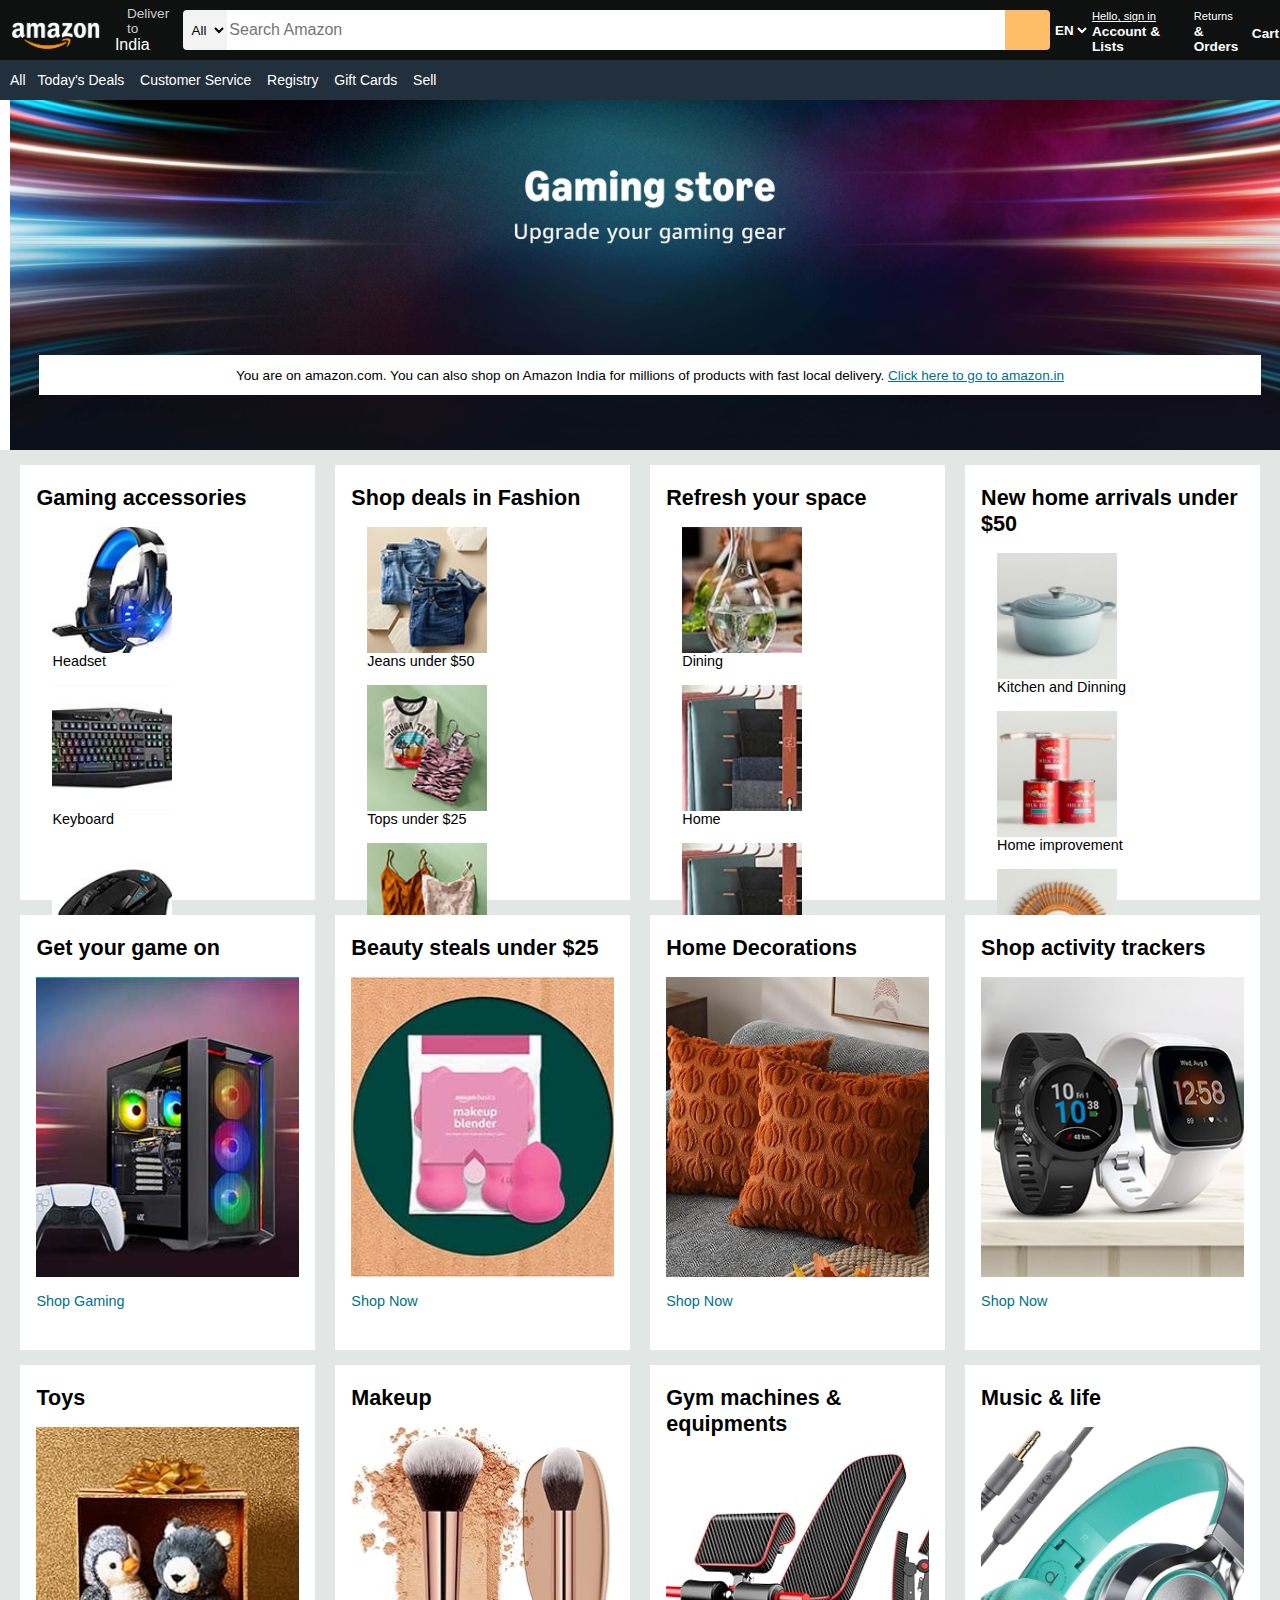
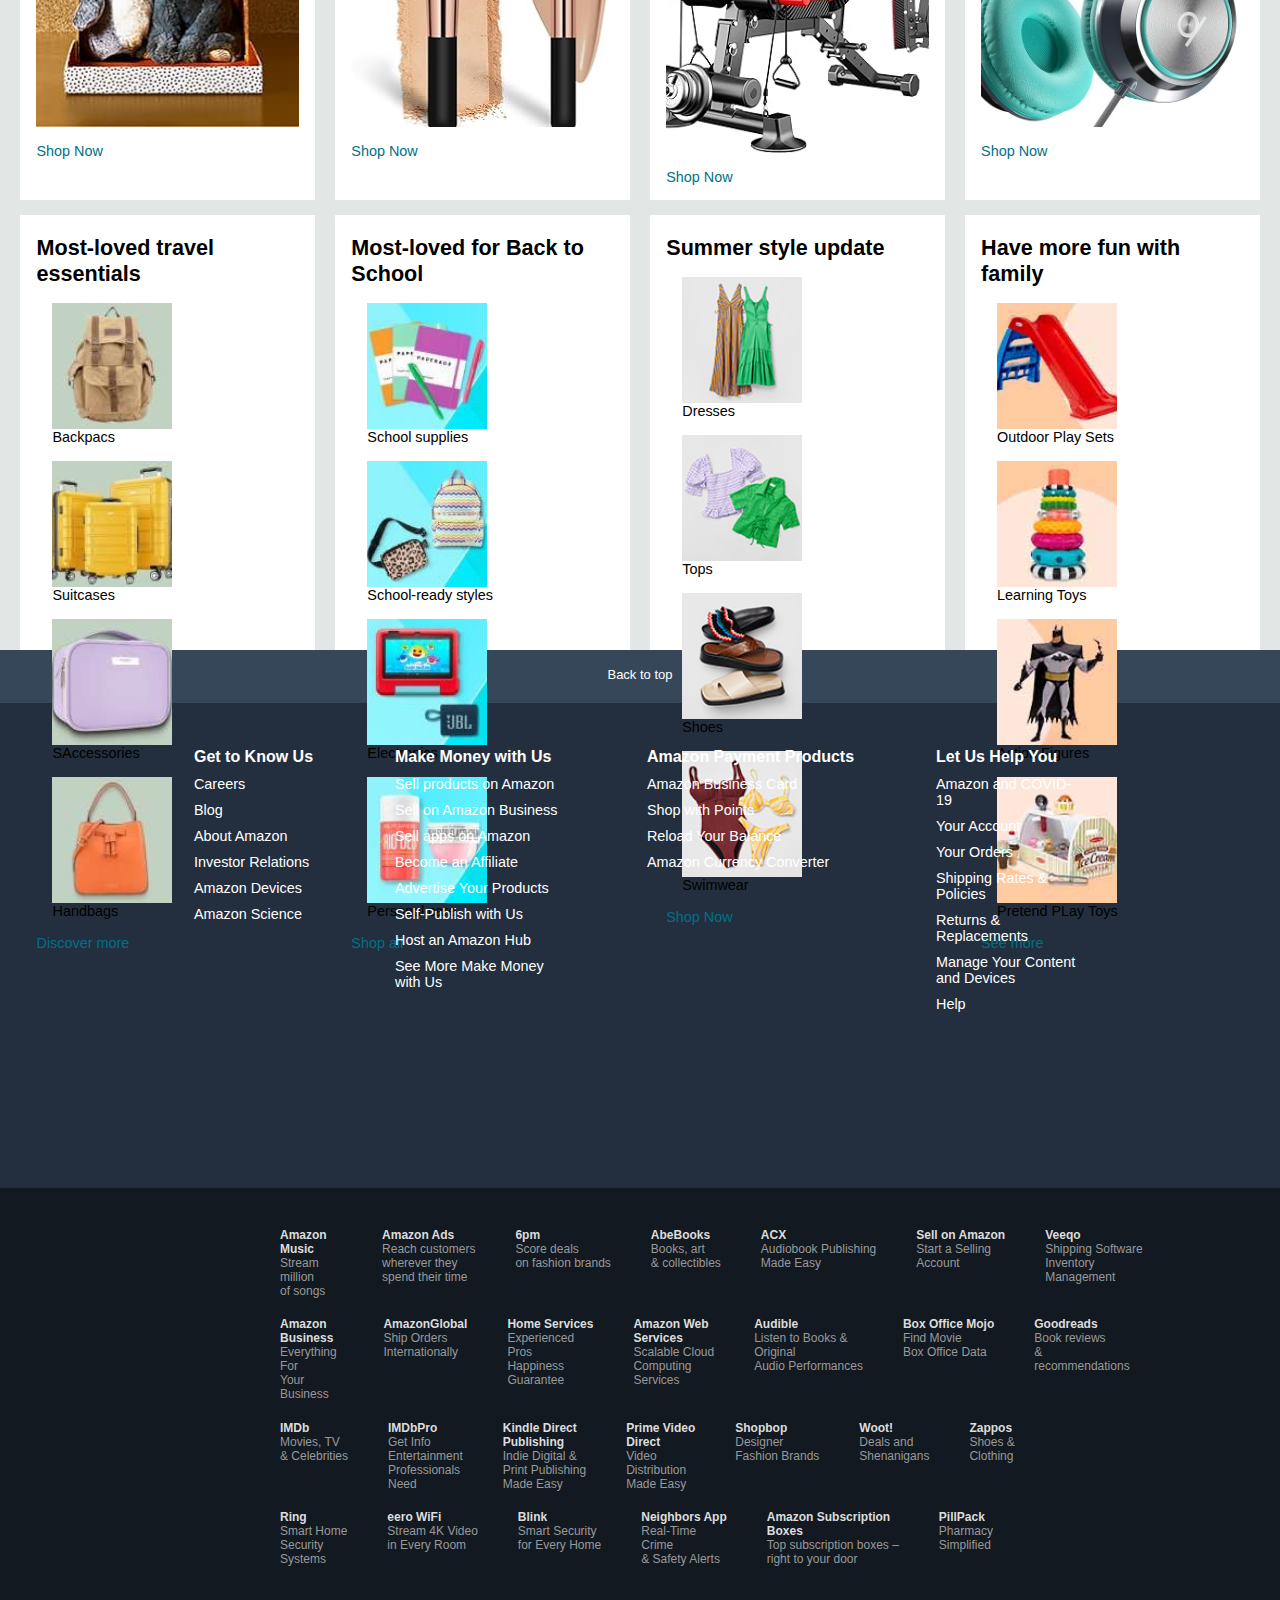
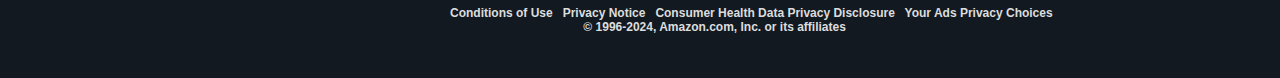
<file: index.html>
<!DOCTYPE html>
<html lang="en">
<head>
    <meta charset="UTF-8">
    <meta name="viewport" content="width=device-width, initial-scale=1.0">
    <title>Amazon</title>
    <link rel="stylesheet" href="https://cdnjs.cloudflare.com/ajax/libs/font-awesome/6.6.0/css/all.min.css" integrity="sha512-Kc323vGBEqzTmouAECnVceyQqyqdsSiqLQISBL29aUW4U/M7pSPA/gEUZQqv1cwx4OnYxTxve5UMg5GT6L4JJg==" crossorigin="anonymous" referrerpolicy="no-referrer" />
    <link rel="stylesheet" href="styles.css">
</head>
<body>
    <header>


        <div class="navbar">
            <div class="nav-logo border">
                <div class="logo"></div>
            </div>
            <div class="nav-address border">
                <p class="add-first">Deliver to</p>
                <div class="add-icon">
                    <i class="fa-solid fa-location-dot"></i>
                    <p class="add-sec">India</p>
                </div>
            </div>
            <div class="nav-search">
                <select class="search-select">
                    <option>All</option>
                </select>
                <input placeholder="Search Amazon" class="search-input">
                <div class="search-icon">
                    <i class="fa-solid fa-magnifying-glass"></i>
                </div>
            </div>
            <div class="nav-language">
                <div>
                    <p> </p>
                </div>
                <div class="nav-sym border">
                    <i class="fa-solid fa-flag-usa"></i>
                    <select class="search-lang">
                    <option>EN</option>
                </select>
                </div>
            </div>
            <div class="nav-signin border">
                <p><span><a href="signin.html">Hello, sign in</a></span></p>
                <p class="nav-same">Account & Lists</p>
            </div>
            <div class="nav-order border">
                <p><span>Returns</span></p>
                <p class="nav-same">& Orders </p>
            </div>
            <div class="nav-cart border">
                <i class="fa-solid fa-cart-shopping"></i>
                Cart
            </div>
        </div>


        <div class="pannel">
            <div class="pannel-all">
                <i class="fa-solid fa-bars"></i>
                All
            </div>
            <div class="pannel-buttons">
                <p>Today's Deals</p>
                <p>Customer Service</p>
                <p>Registry</p>
                <p>Gift Cards</p>
                <p>Sell</p>
            </div>
        </div>
    </header>
    <div class="background-container">
    <div class="background-section">
        <div class="background-mssg"><p>You are on amazon.com. You can also shop on Amazon India for millions of products with fast local delivery. <a href="https://www.amazon.in/">Click here to go to amazon.in</a></p></div>
    </div>
    </div>
    <div class="main-section">
        <div class="box">
            <div class="box-content">
                <h2>Gaming accessories</h2>
                <div class="in-box">
                <div class="in-box-manag">
                <div class="box-imageeee" style="background-image: url(b1i1.jpg);"></div>
                Headset
                </div>
                <div class="in-box-manag">
                <div class="box-imageeee" style="background-image: url(b1i2.jpg);"></div>
                Keyboard   
                </div>
                <div class="in-box-manag">
                <div class="box-imageeee" style="background-image: url(b1i3.jpg);"></div>
                Computer mice
                </div>
                <div class="in-box-manag">
                <div class="box-imageeee" style="background-image: url(b1i4.jpg);"></div>
                Chairs
                </div>
                </div>
                <p>See more</p>
            </div>
        </div>
        <div class="box">
            <div class="box-content">
                <h2>Shop deals in Fashion</h2>
                <div class="in-box">
                <div class="in-box-manag">
                <div class="box-imageeee" style="background-image: url(b2i1.jpg);"></div>
                Jeans under $50
                </div>
                <div class="in-box-manag">
                <div class="box-imageeee" style="background-image: url(b2i2.jpg);"></div>
                Tops under $25 
                </div>
                <div class="in-box-manag">
                <div class="box-imageeee" style="background-image: url(b2i3.jpg);"></div>
                Dresses under $50
                </div>
                <div class="in-box-manag">
                <div class="box-imageeee" style="background-image: url(b2i4.jpg);"></div>
                Shoes under $50
                </div>
                </div>
                <p>See all deals</p>
            </div>
        </div>
        <div class="box">
            <div class="box-content">
                <h2>Refresh your space</h2>
                <div class="in-box">
                <div class="in-box-manag">
                <div class="box-imageeee" style="background-image: url(b3i1.jpg);"></div>
                Dining
                </div>
                <div class="in-box-manag">
                <div class="box-imageeee" style="background-image: url(b3i2.jpg);"></div>
                Home  
                </div>
                <div class="in-box-manag">
                <div class="box-imageeee" style="background-image: url(b3i2.jpg);"></div>
                Kitchen
                </div>
                <div class="in-box-manag">
                <div class="box-imageeee" style="background-image: url(b3i4.jpg);"></div>
                Health and Beauty
                </div>
                </div>
                <p>See more</p>
            </div>
        </div>
        <div class="box">
            <div class="box-content">
                <h2>New home arrivals under $50</h2>
                <div class="in-box">
                <div class="in-box-manag">
                <div class="box-imageeee" style="background-image: url(b4i1.jpg);"></div>
                Kitchen and Dinning
                </div>
                <div class="in-box-manag">
                <div class="box-imageeee" style="background-image: url(b4i2.jpg);"></div>
                Home improvement 
                </div>
                <div class="in-box-manag">
                <div class="box-imageeee" style="background-image: url(b4i3.jpg);"></div>
                Décor
                </div>
                <div class="in-box-manag">
                <div class="box-imageeee" style="background-image: url(b4i4.jpg);"></div>
                Bedding & bath
                </div>
                </div>
                <p>Shop the latest from home</p>
            </div>
        </div>
        <div class="box">
            <div class="box-content">
            <h2>Get your game on</h2>
            <div class="box-image" style="background-image: url(box1.jpg);"></div>
            <p>Shop Gaming</p>
            </div>
        </div>
        <div class="box">
            <div class="box-content">
                <h2>Beauty steals under $25</h2>
                <div class="box-image" style="background-image: url(box2.jpg);"></div>
                <p>Shop Now</p>
                </div>
        </div>
        <div class="box">
            <div class="box-content">
                <h2>Home Decorations</h2>
                <div class="box-image" style="background-image: url(box3.jpg);"></div>
                <p>Shop Now</p>
                </div>
        </div>
        <div class="box">
            <div class="box-content">
                <h2>Shop activity trackers</h2>
                <div class="box-image" style="background-image: url(box4.jpg);"></div>
                <p>Shop Now</p>
                </div>
        </div>
        
        <div class="box">
            <div class="box-content">
            <h2>Toys</h2>
            <div class="box-image" style="background-image: url(box5.jpg);"></div>
            <p>Shop Now</p>
            </div>
        </div>
        <div class="box">
            <div class="box-content">
                <h2>Makeup</h2>
                <div class="box-image" style="background-image: url(box6.jpg);"></div>
                <p>Shop Now</p>
                </div>
        </div>
        <div class="box">
            <div class="box-content">
                <h2>Gym machines & equipments</h2>
                <div class="box-image" style="background-image: url(box7.jpg);"></div>
                <p>Shop Now</p>
                </div>
        </div>
        <div class="box">
            <div class="box-content">
                <h2>Music & life</h2>
                <div class="box-image" style="background-image: url(box8.jpg);"></div>
                <p>Shop Now</p>
                </div>
        </div>
        <div class="box">
            <div class="box-content">
                <h2>Most-loved travel essentials</h2>
                <div class="in-box">
                <div class="in-box-manag">
                <div class="box-imageeee" style="background-image: url(b5i1.jpg);"></div>
                Backpacs
                </div>
                <div class="in-box-manag">
                <div class="box-imageeee" style="background-image: url(b5i2.jpg);"></div>
                Suitcases
                </div>
                <div class="in-box-manag">
                <div class="box-imageeee" style="background-image: url(b5i3.jpg);"></div>
                SAccessories
                </div>
                <div class="in-box-manag">
                <div class="box-imageeee" style="background-image: url(b5i4.jpg);"></div>
                Handbags
                </div>
                </div>
                <p>Discover more</p>
            </div>
        </div>
        <div class="box">
            <div class="box-content">
                <h2>Most-loved for Back to School</h2>
                <div class="in-box">
                <div class="in-box-manag">
                <div class="box-imageeee" style="background-image: url(b6i1.jpg);"></div>
                School supplies
                </div>
                <div class="in-box-manag">
                <div class="box-imageeee" style="background-image: url(b6i2.jpg);"></div>
                School-ready styles 
                </div>
                <div class="in-box-manag">
                <div class="box-imageeee" style="background-image: url(b6i3.jpg);"></div>
                Electronics
                </div>
                <div class="in-box-manag">
                <div class="box-imageeee" style="background-image: url(b6i4.jpg);"></div>
                Personal care
                </div>
                </div>
                <p>Shop all</p>
            </div>
        </div>
        <div class="box">
            <div class="box-content">
                <h2>Summer style update</h2>
                <div class="in-box">
                <div class="in-box-manag">
                <div class="box-imageeee" style="background-image: url(b7i1.jpg);"></div>
                Dresses
                </div>
                <div class="in-box-manag">
                <div class="box-imageeee" style="background-image: url(b7i2.jpg);"></div>
                Tops
                </div>
                <div class="in-box-manag">
                <div class="box-imageeee" style="background-image: url(b7i3.jpg);"></div>
                Shoes
                </div>
                <div class="in-box-manag">
                <div class="box-imageeee" style="background-image: url(b7i4.jpg);"></div>
                Swimwear
                </div>
                </div>
                <p>Shop Now</p>
            </div>
        </div>
        <div class="box">
            <div class="box-content">
                <h2>Have more fun with family</h2>
                <div class="in-box">
                <div class="in-box-manag">
                <div class="box-imageeee" style="background-image: url(b8i1.jpg);"></div>
                Outdoor Play Sets
                </div>
                <div class="in-box-manag">
                <div class="box-imageeee" style="background-image: url(b8i2.jpg);"></div>
                Learning Toys   
                </div>
                <div class="in-box-manag">
                <div class="box-imageeee" style="background-image: url(b8i3.jpg);"></div>
                Action Figures
                </div>
                <div class="in-box-manag">
                <div class="box-imageeee" style="background-image: url(b8i4.jpg);"></div>
                Pretend PLay Toys
                </div>
                </div>
                <p>See more</p>
            </div>
        </div>
    </div>
    <footer>
        <div class="footer-one">
            Back to top
        </div>
        <div class="footer-two">
            <div class="one">
                <h2>Get to Know Us</h2>
                <p>Careers</p>
                <p>Blog</p>
                <p>About Amazon</p>
                <p>Investor Relations</p>
                <p>Amazon Devices</p>
                <p>Amazon Science</p>
            </div>
            <div class="one three">
                <h2>Make Money with Us</h2>
                <p>Sell products on Amazon</p>
                <p>Sell on Amazon Business</p>
                <p>Sell apps on Amazon</p>
                <p>Become an Affiliate</p>
                <p>Advertise Your Products</p>
                <p>Self-Publish with Us</p>
                <p>Host an Amazon Hub</p>
                <p>See More Make Money with Us</p>
            </div>
            <div class="one">
                <h2>Amazon Payment Products</h2>
                <p>Amazon Business Card</p>
                <p>Shop with Points</p>
                <p>Reload Your Balance</p>
                <p>Amazon Currency Converter</p>
            </div>
            <div class="one two">
                <h2>Let Us Help You</h2>
                <p>Amazon and COVID-19</p>
                <p>Your Account</p>
                <p>Your Orders</p>
                <p>Shipping Rates & Policies</p>
                <p>Returns & Replacements</p>
                <p>Manage Your Content and Devices</p>
                <p>Help</p>
            </div>
        </div>
        <div class="footer-three">
            <div class="info1">
                <div class="info-data data1">
<h1><pre>Amazon 
Music</pre></h1>
<pre>Stream 
million
of songs     </pre>
                </div>
                <div class="info-data data2">
<h1><pre>Amazon Ads</pre></h1>
<pre>Reach customers
wherever they
spend their time</pre>
                </div>
                <div class="info-data data3">
<h1><pre>6pm</pre></h1>
<pre>Score deals 
on fashion brands</pre>
                </div>
                <div class="info-data data4">
<h1><pre>AbeBooks</pre></h1>
<pre>Books, art
& collectibles</pre>
                </div>
                <div class="info-data data5">
<h1><pre>ACX</pre></h1>
<pre>Audiobook Publishing
Made Easy</pre>
                </div>
                <div class="info-data data6">
<h1><pre>Sell on Amazon</pre></h1>
<pre>Start a Selling
Account</pre>
                </div>
                <div class="info-data data7">
<h1><pre>Veeqo</pre></h1>
<pre>Shipping Software
Inventory
Management</pre>
                </div>
            </div>
            <div class="info2">
                <div class="info-data data1">
<h1><pre>Amazon
Business</pre></h1>
<pre>Everything  
For
Your 
Business</pre>
                </div>
                <div class="info-data data2">
<h1><pre>AmazonGlobal</pre></h1>
<pre>Ship Orders
Internationally</pre>
                </div>
                <div class="info-data data3">
<h1><pre>Home Services</pre></h1>
<pre>Experienced 
Pros
Happiness
Guarantee</pre>
                </div>
                 <div class="info-data data4">
<h1><pre>Amazon Web
Services</pre></h1>
<pre>Scalable Cloud
Computing
Services</pre>
                </div>
                <div class="info-data data5">
<h1><pre>Audible</pre></h1>
<pre>Listen to Books & 
Original
Audio Performances</pre>
                </div>
                <div class="info-data data6">
<h1><pre>Box Office Mojo</pre></h1>
<pre>Find Movie
Box Office Data</pre>
                </div>
                <div class="info-data data7">
<h1><pre>Goodreads</pre></h1>
<pre>Book reviews
&
recommendations</pre>
                </div>
            </div>
            <div class="info3">
                <div class="info-data data1">
<h1><pre>IMDb</pre></h1>
<pre>Movies, TV
& Celebrities</pre>
                </div>
                <div class="info-data data2">
<h1><pre>IMDbPro</pre></h1>
<pre>Get Info
Entertainment
Professionals
Need</pre>
                </div>
                <div class="info-data data3">
<h1><pre>Kindle Direct
Publishing</pre></h1>
<pre>Indie Digital &
Print Publishing
Made Easy</pre>
                </div>
                 <div class="info-data data4">
<h1><pre>Prime Video
Direct</pre></h1>
<pre>Video
Distribution
Made Easy</pre>
                </div>
                <div class="info-data data5">
<h1><pre>Shopbop</pre></h1>
<pre>Designer
Fashion Brands</pre>
                </div>
                <div class="info-data data6">
<h1><pre>Woot!</pre></h1>
<pre>Deals and
Shenanigans</pre>
                </div>
                <div class="info-data data7">
<h1><pre>Zappos</pre></h1>
<pre>Shoes &
Clothing</pre>
                </div>
            </div>
            <div class="info4">
                <div class="info-data data1">
<h1><pre>Ring</pre></h1>
<pre>Smart Home
Security
Systems</pre>
                </div>
                <div class="info-data data2">
<h1><pre>eero WiFi</pre></h1>
<pre>Stream 4K Video
in Every Room</pre>
                </div>
                <div class="info-data data3">
<h1><pre>Blink</pre></h1>
<pre>Smart Security
for Every Home</pre>
                </div>
                 <div class="info-data data4">
<h1><pre>Neighbors App</pre></h1>
<pre>Real-Time
Crime
& Safety Alerts</pre>
                </div>
                <div class="info-data data5">
<h1><pre>Amazon Subscription
Boxes</pre></h1>
<pre>Top subscription boxes –
right to your door</pre>
                </div>
                <div class="info-data data6">
<h1><pre>PillPack</pre></h1>
<pre>Pharmacy
Simplified</pre>
                </div>
            </div>
                <div class="ending">
<h1>
<pre>Conditions of Use   Privacy Notice   Consumer Health Data Privacy Disclosure   Your Ads Privacy Choices
                                        © 1996-2024, Amazon.com, Inc. or its affiliates
</pre>
</h1>
                </div>
    </footer>
    <script src="script.js"></script
</body>
</html>
</file>
<file: styles.css>
*{
    margin:0;
    font-family: Arial;
    border: border-box;
}

.navbar {
    height: 60px;
    background-color: #0f1111;
    color:white;
    display: flex;
    align-items: center;
    justify-content: space-evenly;
}
/*nav box1*/
.nav-logo {
    height: 50px;
    width: 113px;
}
.logo {
    background-image: url("amazon_logo.png");
    height: 50px;
    width: 100%;
    background-size: cover;
}

.border {
    border: 1.5px solid transparent;
}
.border:hover {
    border: 1.5px solid white;
}
/*nav box2*/
.add-first {
    font-size: 0.85rem;
    color: #cccccc;
    margin-left: 15px;
}
.add-sec{
    font-size: 1rem;
    color: white;
    margin-left: 3px;
}
.add-icon{
    display: flex;
    align-items: center;
}
/*nav box3*/
.nav-search{
    display: flex;
    justify-content: space-evenly;
    width: 900px;
    height: 40px;
    border-radius: 4px;
}
.search-select{
    background-color: #f3f3f3;
    width: 50px;
    text-align: center;
    border-top-left-radius: 4px;
    border-bottom-left-radius: 4px;
    border: none;
}
.search-input{
    width: 100%;
    font-size: 1rem;
    border: none;
}
.search-icon{
    width: 50px;
    display: flex;
    justify-content: center;
    align-items: center;
    font-size: 1.2rem;
    background-color: #febd68;
    border-top-right-radius: 4px;
    border-bottom-right-radius: 4px;
    color: #0f1111;
}
.nav-search:hover{
    border:3px solid orange;
}
/*box4*/
.search-lang{
    background-color: #0f1111;
    color: white;
    border: none;
    font-weight: 700;
}

/* navbar box 5 & 6 */
span {
    font-size: 0.7rem;
}

.nav-signin p a{
    color: white;
}
.nav-same{
    font-size: 0.85rem;
    font-weight: 700;
}

/* navbar box7*/
.nav-cart i{
    font-size: 1.5rem;
}
.nav-cart{
    font-size: 0.85rem;
    font-weight: 700;
}
/*pannel*/
.pannel{
    height: 40px;
    display:flex;
    background-color: #222f3d;
    color: white;
    align-items: center;
}

.pannel-all{
    margin-left:10px;
    font-size: 14px;
    font-weight: 300;
}
.pannel-buttons p{
    display: inline;
    margin-left: 12px;
    font-size: 14px;
}

.pannel-buttons{
    width: 80%;
    font-size: 0.85rem;
    font-weight: 300;
}


/**** background section *****/
.background-container {

    background-size: cover;
    height: 350px; 
    width: 100%; 
    display: flex;
    justify-content: center;
    align-items: flex-end;
    margin-left: 10px;
    margin-right: 10px;
    transition: background-image 1s ease;
}

.background-section{
    background-size: cover;
    height: 350px;
    width: 100%;
    display: flex;
    justify-content: center;
    align-items: flex-end;
    margin-left: 10px;
    margin-right: 10px;
}

.background-mssg{
    background-color: white;
    color: black;
    height: 40px;
    display: flex;
    align-items: center;
    justify-content: center; 
    font-size: 0.85rem;
    width: 97%;  
    margin-bottom: 55px;
}
.background-mssg a {
    color: #007185;
}


/*** main section ***/
.main-section {
    display: flex;
    flex-wrap: wrap;
    justify-content: space-evenly;
    background-color: #e2e7e6;
}
.box{
    height: 400px;
    width: 23%;
    background-color: white;
    padding: 20px 0px 15px;
    margin-top: 15px;
}
.in-box{
    display: flex;
    flex-wrap: wrap;
    justify-content: space-between;
    margin-bottom: 1rem;
    margin-left: 1rem;
    margin-right: 1rem;
}
.box-image{
    height: 300px;
    background-size: cover;
    background-position: center;
    margin-top: 1rem;
    margin-bottom: 1rem;
}
.box-imageeee{
    height: 126px;
    width: 120px;
    background-size: cover;
    background-position: center;
    margin-top: 1rem;
}
.in-box-manag{
    display: inline;
}
.box-content{
    font-size: 0.9rem;
    margin-left: 1rem;
    margin-right: 1rem;
}
.box-content p{
    color: #007185;
}
/*** footer section ***/
.footer-one{
    height: 36px;
    background-color: rgb(55, 71, 90);
    color: white;
    font-size: 13px;
    text-align: center;
    padding-top: 17px;
}
.footer-two {
    height: 440px;
    background-color: #232f3e;
    color: white;
    display: flex;
    justify-content: space-evenly;
    padding-top: 45px;
    padding-left: 112px;
    padding-right: 112px;
}
.one h2{
    font-size: 1rem;
}
.one p{
    padding-top: 10px;
    font-size: 0.9rem;
}
.two {
    width: 150px;
}
.three{
    width: 170px;
}
.footer-three{
    height: 450px;
    background-color: #121921;
    display: flex;
    flex-wrap: wrap;
    padding-top: 40px;
}
.info-data{
 display: flex;
 flex-wrap: wrap;
}
.info-data h1{
    font-size: 12px;
    color: #dddddd;
}
.info1{
    color: #999999;
    display: flex;
    font-size: 12px;
    padding-left: 280px;
}
.info2{
    color: #999999;
    font-size: 12px;
    display: flex;
    padding-left: 280px;
}
.info3{
    color: #999999;
    display: flex;
    font-size: 12px;
    padding-left: 280px;
}
.info4{
    color: #999999;
    display: flex;
    font-size: 12px;
    padding-left: 280px;
}
.data1{
    display: inline;
    padding-right: 40px;
}
.data2{
    display: inline;
    padding-right: 40px;
}
.data3{
    display: inline;
    padding-right: 40px;
}
.data4{
    display: inline;
    padding-right: 40px;
}
.data5{
    display: inline;
    padding-right: 40px;
}
.data6{
    display: inline;
    padding-right: 40px;
}
.data7{
    display: inline;
    padding-right: 40px;
}
.ending h1{
    color: #dddddd;
    font-size: 12px;
    padding-top: 20px;
    padding-left: 450px;
    padding-bottom: 25px;
}
</file>
